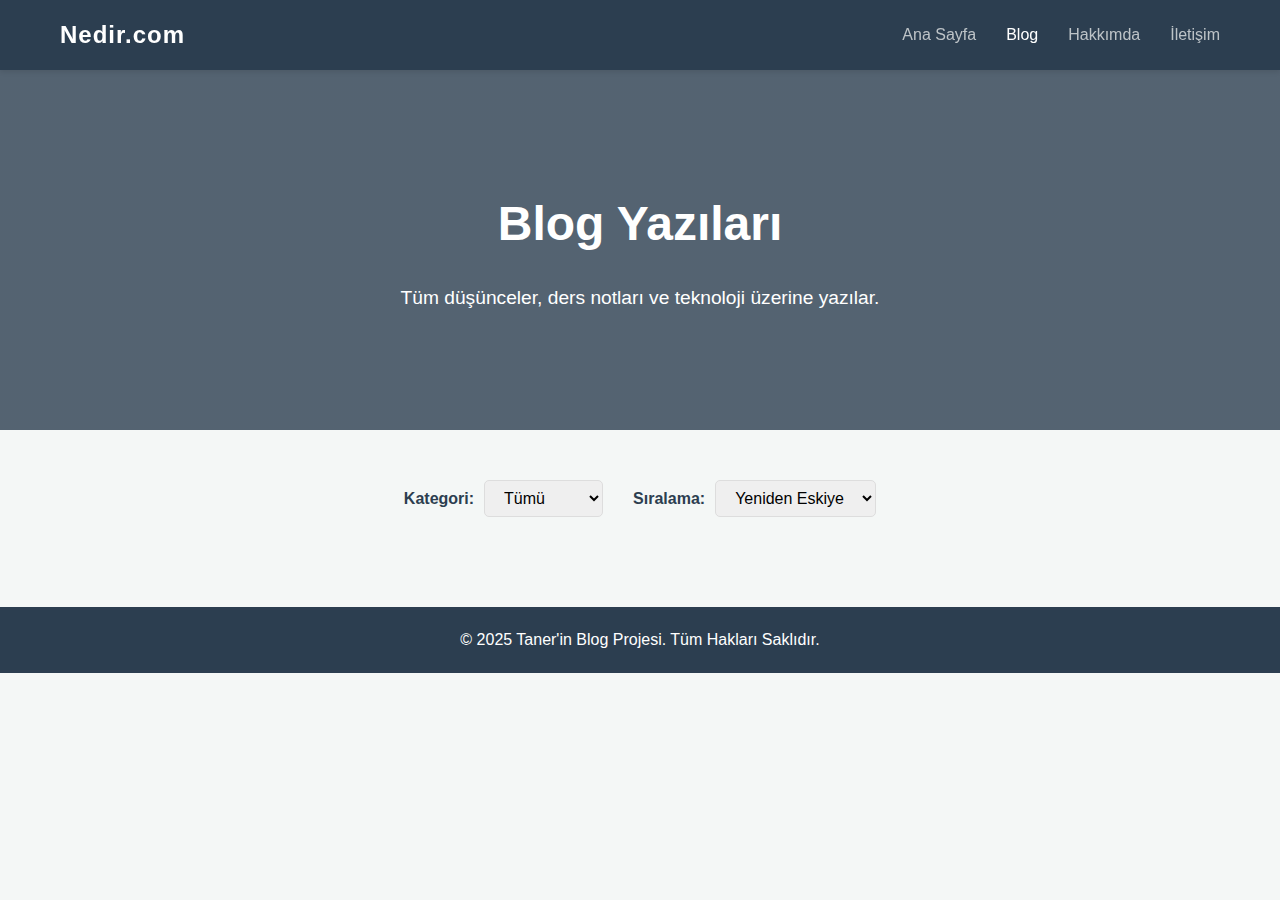
<file: blog.html>
<!DOCTYPE html>
<html lang="tr">

<head>
    <meta charset="UTF-8">
    <meta name="viewport" content="width=device-width, initial-scale=1.0">
    <title>Blog - Nedir.com</title>
    <link rel="stylesheet" href="style.css">
</head>

<body>

    <!-- Navigasyon Barı -->
    <header>
        <nav>
            <a href="main.html" class="logo">Nedir.com</a>
            <ul class="nav-links">
                <li><a href="main.html">Ana Sayfa</a></li>
                <li><a href="blog.html" class="active">Blog</a></li>
                <li><a href="hakkimda.html">Hakkımda</a></li>
                <li><a href="#">İletişim</a></li>
            </ul>
        </nav>
    </header>

    <!-- Küçük Hero Bölümü -->
    <section class="hero blog-hero">
        <div class="hero-content">
            <h1>Blog Yazıları</h1>
            <p>Tüm düşünceler, ders notları ve teknoloji üzerine yazılar.</p>
        </div>
    </section>

    <!-- Blog ve Filtreleme Alanı -->
    <div class="container">

        <!-- Filtre ve Sıralama Kontrolleri -->
        <div class="blog-controls">
            <div class="control-group">
                <label for="categoryFilter">Kategori:</label>
                <select id="categoryFilter">
                    <option value="all">Tümü</option>
                    <option value="Teknoloji">Teknoloji</option>
                    <option value="Yaşam">Yaşam</option>
                    <option value="Öğrenme">Öğrenme</option>
                </select>
            </div>

            <div class="control-group">
                <label for="dateSort">Sıralama:</label>
                <select id="dateSort">
                    <option value="newest">Yeniden Eskiye</option>
                    <option value="oldest">Eskiden Yeniye</option>
                </select>
            </div>
        </div>

        <!-- Yazıların Listeleneceği Yer -->
        <div class="blog-grid" id="blogGrid">
            <!-- JavaScript ile doldurulacak -->
        </div>
    </div>

    <!-- Footer -->
    <footer>
        <p>&copy; 2025 Taner'in Blog Projesi. Tüm Hakları Saklıdır.</p>
    </footer>

    <script src="script.js"></script>
    <script src="blog.js"></script>
</body>

</html>
</file>
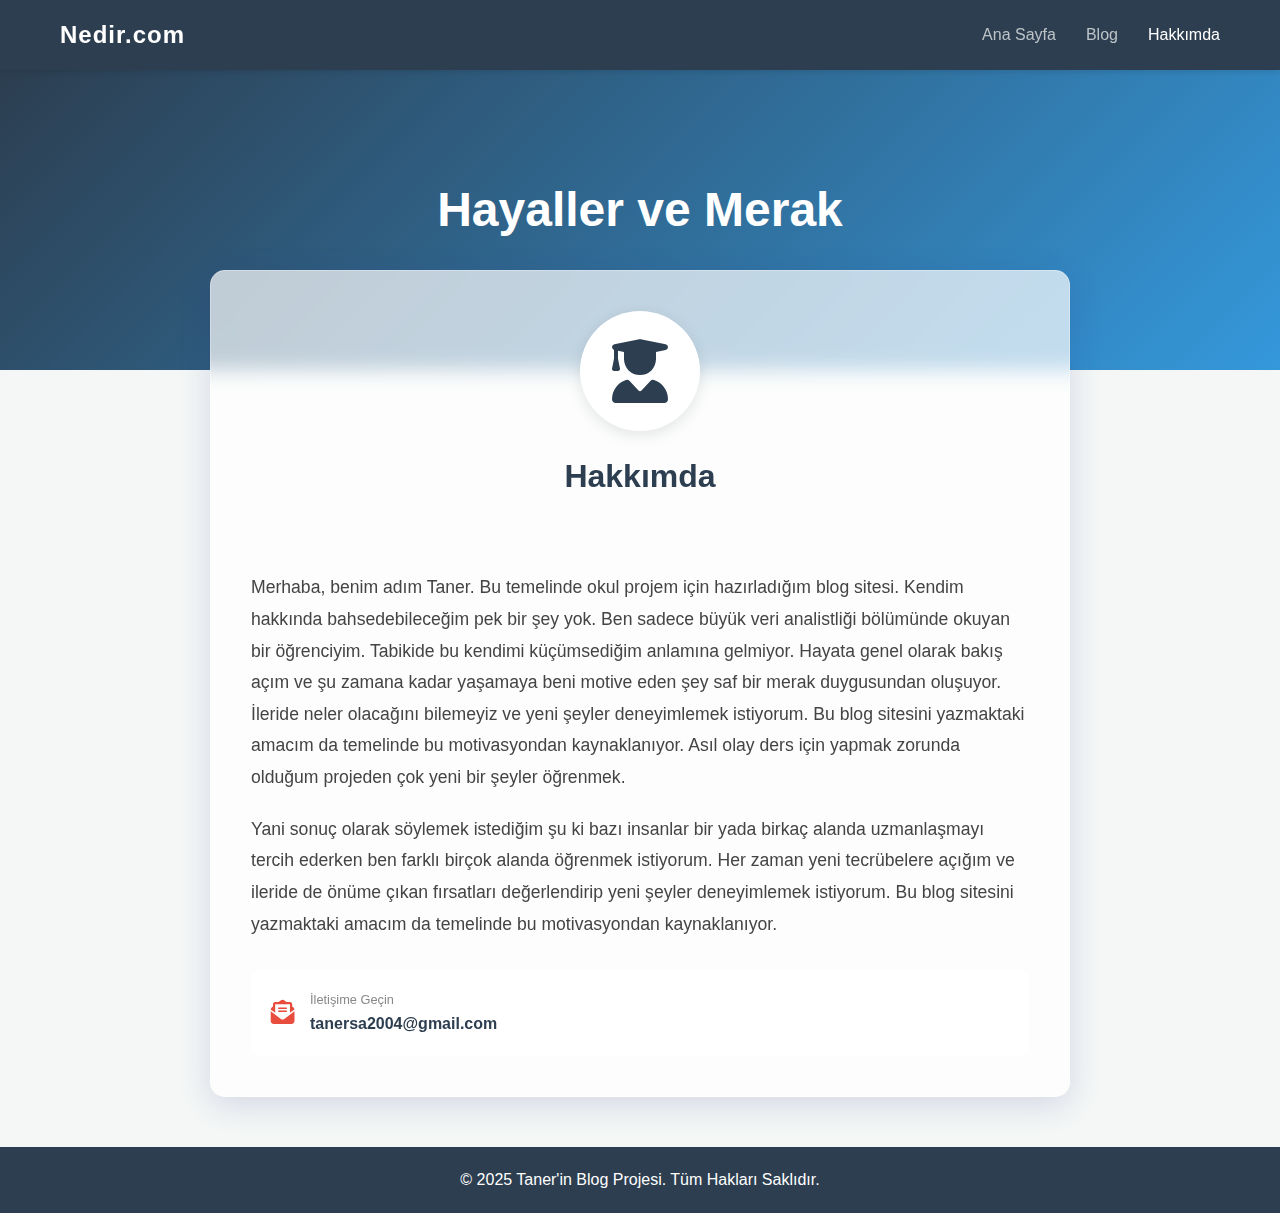
<file: hakkimda.html>
<!DOCTYPE html>
<html lang="tr">

<head>
    <meta charset="UTF-8">
    <meta name="viewport" content="width=device-width, initial-scale=1.0">
    <title>Nedir</title>
    <link rel="stylesheet" href="style.css">
    <link rel="stylesheet" href="https://cdnjs.cloudflare.com/ajax/libs/font-awesome/6.5.1/css/all.min.css">
    <link rel="icon" type="images" href="favicon.ico">
</head>

<body>

    <!-- Navigasyon Barı -->
    <header>
        <nav>
            <a href="index.html" class="logo">Nedir.com</a>
            <ul class="nav-links">
                <li><a href="index.html">Ana Sayfa</a></li>
                <li><a href="blog.html">Blog</a></li>
                <li><a href="hakkimda.html" class="active">Hakkımda</a></li>
            </ul>
        </nav>
    </header>

    <!-- Hero Section -->
    <div class="about-hero">
        <div class="hero-content">
            <h1>Hayaller ve Merak</h1>
        </div>
    </div>

    <!-- İçerik Kısmı -->
    <div class="about-container">
        <div class="about-card">
            <div class="profile-section">
                <div class="profile-icon">
                    <i class="fas fa-user-graduate"></i>
                </div>
                <h2 class="section-title">Hakkımda</h2>
            </div>

            <div class="about-text">
                <p>Merhaba, benim adım Taner. Bu temelinde okul projem için hazırladığım blog sitesi.
                    Kendim hakkında bahsedebileceğim pek bir şey yok. Ben sadece büyük veri analistliği
                    bölümünde okuyan bir öğrenciyim. Tabikide bu kendimi küçümsediğim anlamına gelmiyor.
                    Hayata genel olarak bakış açım ve şu zamana kadar yaşamaya beni motive eden şey saf
                    bir merak duygusundan oluşuyor. İleride neler olacağını bilemeyiz ve yeni şeyler deneyimlemek
                    istiyorum. Bu blog sitesini
                    yazmaktaki amacım da temelinde bu motivasyondan kaynaklanıyor. Asıl olay ders için yapmak zorunda
                    olduğum projeden çok yeni bir
                    şeyler öğrenmek. </p>

                <p>Yani sonuç olarak söylemek istediğim şu ki bazı insanlar bir yada
                    birkaç alanda uzmanlaşmayı tercih ederken ben farklı birçok alanda öğrenmek istiyorum.
                    Her zaman yeni tecrübelere açığım ve ileride de önüme çıkan fırsatları değerlendirip
                    yeni şeyler deneyimlemek istiyorum. Bu blog sitesini yazmaktaki amacım da temelinde
                    bu motivasyondan kaynaklanıyor.</p>
            </div>

            <div class="contact-card">
                <div class="contact-icon">
                    <i class="fas fa-envelope-open-text"></i>
                </div>
                <div class="contact-details">
                    <span style="display: block; font-size: 0.8rem; color: #888;">İletişime Geçin</span>
                    <a href="mailto:tanersa2004@gmail.com" class="contact-link">tanersa2004@gmail.com</a>
                </div>
            </div>
        </div>
    </div>

    <!-- Footer -->
    <footer>
        <p>&copy; 2025 Taner'in Blog Projesi. Tüm Hakları Saklıdır.</p>
    </footer>

    <script src="script.js"></script>
</body>

</html>
</file>
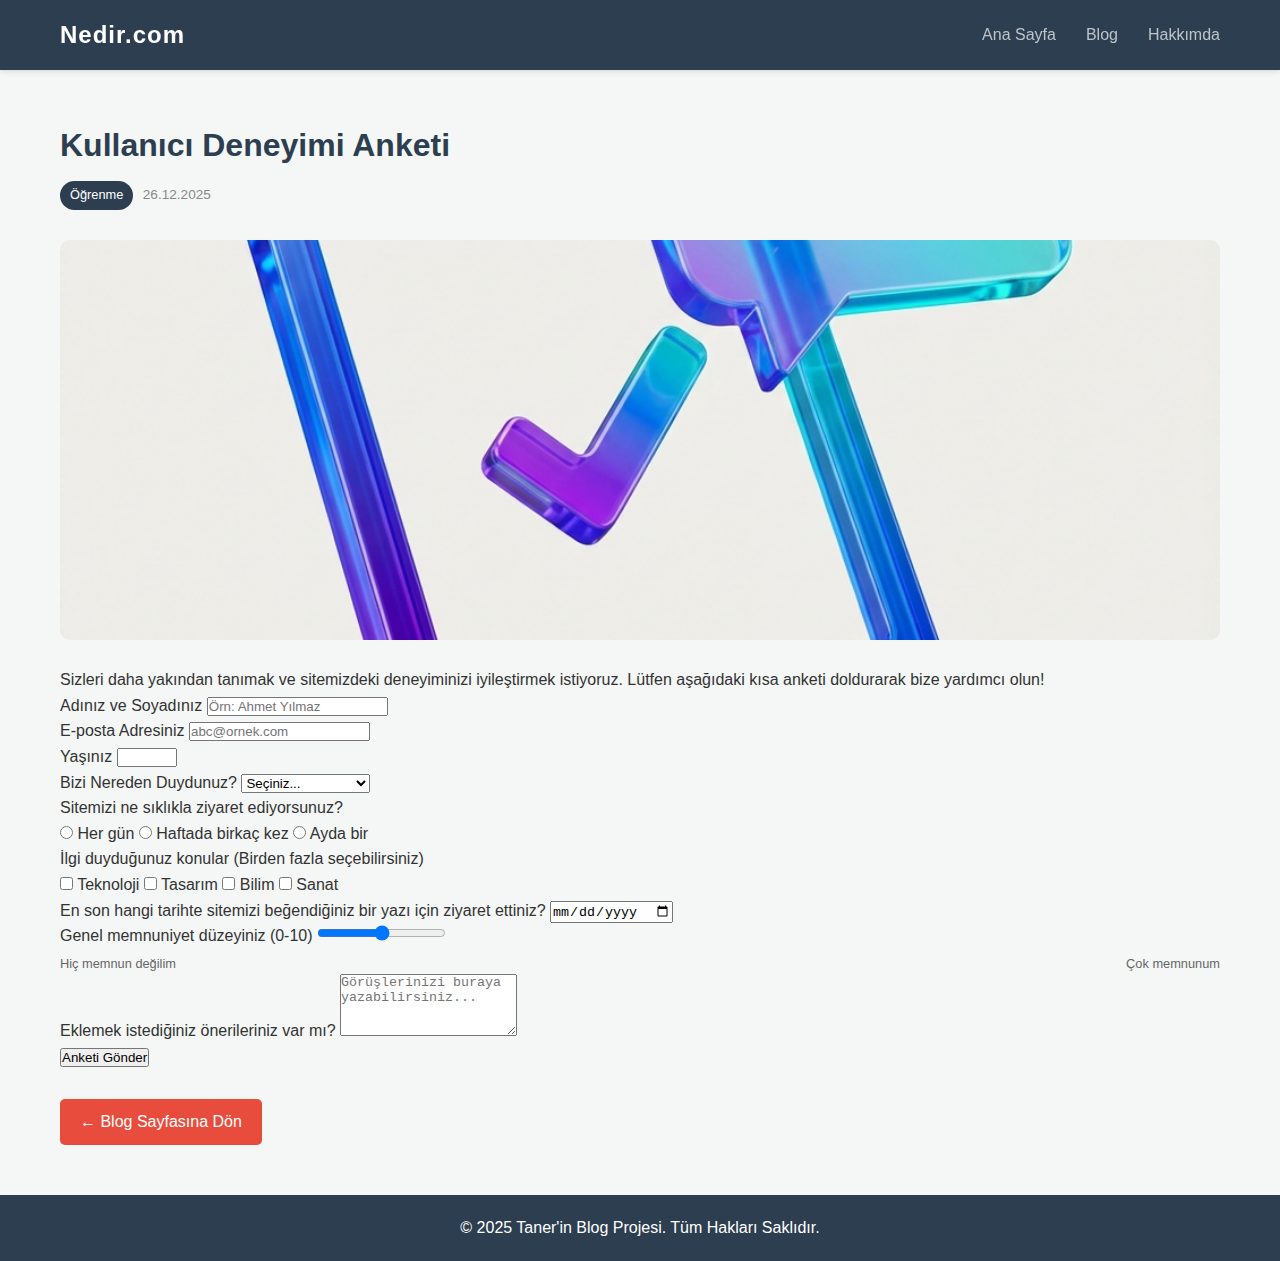
<file: posts/anket-post.html>
<!DOCTYPE html>
<html lang="tr">

<head>
    <meta charset="UTF-8">
    <meta name="viewport" content="width=device-width, initial-scale=1.0">
    <title>Kullanıcı Deneyimi Anketi | Nedir.com</title>
    <link rel="stylesheet" href="../style.css">
    <link rel="icon" type="images" href="../favicon.ico">
</head>

<body>

    <!-- Navigasyon Barı -->
    <header>
        <nav>
            <a href="../index.html" class="logo">Nedir.com</a>
            <ul class="nav-links">
                <li><a href="../index.html">Ana Sayfa</a></li>
                <li><a href="../blog.html">Blog</a></li>
                <li><a href="../hakkimda.html">Hakkımda</a></li>
            </ul>
        </nav>
    </header>

    <!-- İçerik -->
    <div class="container">
        <article class="blog-post">
            <h1 class="section-title" style="text-align: left; margin-bottom: 10px;">Kullanıcı Deneyimi Anketi</h1>
            <div class="post-meta" style="margin-bottom: 20px;">
                <span class="category-tag">Öğrenme</span>
                <span class="date-tag">26.12.2025</span>
            </div>
            <img src="../images/survey_header.png" alt="Anket Görseli"
                style="width: 100%; max-height: 400px; object-fit: cover; border-radius: 10px; margin-bottom: 20px;">

            <p>Sizleri daha yakından tanımak ve sitemizdeki deneyiminizi iyileştirmek istiyoruz. Lütfen aşağıdaki kısa
                anketi doldurarak bize yardımcı olun!</p>

            <div class="survey-container">
                <form class="survey-form" id="userSurvey">

                    <!-- Text & Email -->
                    <div class="form-group">
                        <label for="userName">Adınız ve Soyadınız</label>
                        <input type="text" id="userName" name="userName" placeholder="Örn: Ahmet Yılmaz" required>
                    </div>

                    <div class="form-group">
                        <label for="userEmail">E-posta Adresiniz</label>
                        <input type="email" id="userEmail" name="userEmail" placeholder="abc@ornek.com" required>
                    </div>

                    <!-- Number -->
                    <div class="form-group">
                        <label for="userAge">Yaşınız</label>
                        <input type="number" id="userAge" name="userAge" min="13" max="100">
                    </div>

                    <!-- Select -->
                    <div class="form-group">
                        <label for="source">Bizi Nereden Duydunuz?</label>
                        <select id="source" name="source">
                            <option value="">Seçiniz...</option>
                            <option value="social">Sosyal Medya</option>
                            <option value="search">Arama Motorları</option>
                            <option value="friend">Arkadaş Tavsiyesi</option>
                            <option value="other">Diğer</option>
                        </select>
                    </div>

                    <!-- Radio Buttons -->
                    <div class="form-group">
                        <label>Sitemizi ne sıklıkla ziyaret ediyorsunuz?</label>
                        <div class="radio-group">
                            <label class="radio-item">
                                <input type="radio" name="frequency" value="daily"> Her gün
                            </label>
                            <label class="radio-item">
                                <input type="radio" name="frequency" value="weekly"> Haftada birkaç kez
                            </label>
                            <label class="radio-item">
                                <input type="radio" name="frequency" value="monthly"> Ayda bir
                            </label>
                        </div>
                    </div>

                    <!-- Checkboxes -->
                    <div class="form-group">
                        <label>İlgi duyduğunuz konular (Birden fazla seçebilirsiniz)</label>
                        <div class="checkbox-group">
                            <label class="checkbox-item">
                                <input type="checkbox" name="interests" value="tech"> Teknoloji
                            </label>
                            <label class="checkbox-item">
                                <input type="checkbox" name="interests" value="design"> Tasarım
                            </label>
                            <label class="checkbox-item">
                                <input type="checkbox" name="interests" value="science"> Bilim
                            </label>
                            <label class="checkbox-item">
                                <input type="checkbox" name="interests" value="art"> Sanat
                            </label>
                        </div>
                    </div>

                    <!-- Date -->
                    <div class="form-group">
                        <label for="lastVisit">En son hangi tarihte sitemizi beğendiğiniz bir yazı için ziyaret
                            ettiniz?</label>
                        <input type="date" id="lastVisit" name="lastVisit">
                    </div>

                    <!-- Range -->
                    <div class="form-group">
                        <label for="satisfaction">Genel memnuniyet düzeyiniz (0-10)</label>
                        <input type="range" id="satisfaction" name="satisfaction" min="0" max="10" value="5">
                        <div
                            style="display: flex; justify-content: space-between; margin-top: 5px; font-size: 0.8rem; color: #666;">
                            <span>Hiç memnun değilim</span>
                            <span>Çok memnunum</span>
                        </div>
                    </div>

                    <!-- Textarea -->
                    <div class="form-group">
                        <label for="feedback">Eklemek istediğiniz önerileriniz var mı?</label>
                        <textarea id="feedback" name="feedback" rows="4"
                            placeholder="Görüşlerinizi buraya yazabilirsiniz..."></textarea>
                    </div>

                    <!-- Submit Button -->
                    <button type="submit" class="submit-btn" id="submitSurvey">Anketi Gönder</button>
                </form>
            </div>

            <a href="../blog.html" class="read-more" style="margin-top: 30px;">&larr; Blog Sayfasına Dön</a>
        </article>
    </div>

    <!-- Footer -->
    <footer>
        <p>&copy; 2025 Taner'in Blog Projesi. Tüm Hakları Saklıdır.</p>
    </footer>

    <script src="../script.js"></script>
    <script>
        document.getElementById('userSurvey').addEventListener('submit', function (e) {
            e.preventDefault();
            alert('Anketiniz başarıyla alındı! Teşekkür ederiz.');
            this.reset();
        });
    </script>
</body>

</html>
</file>
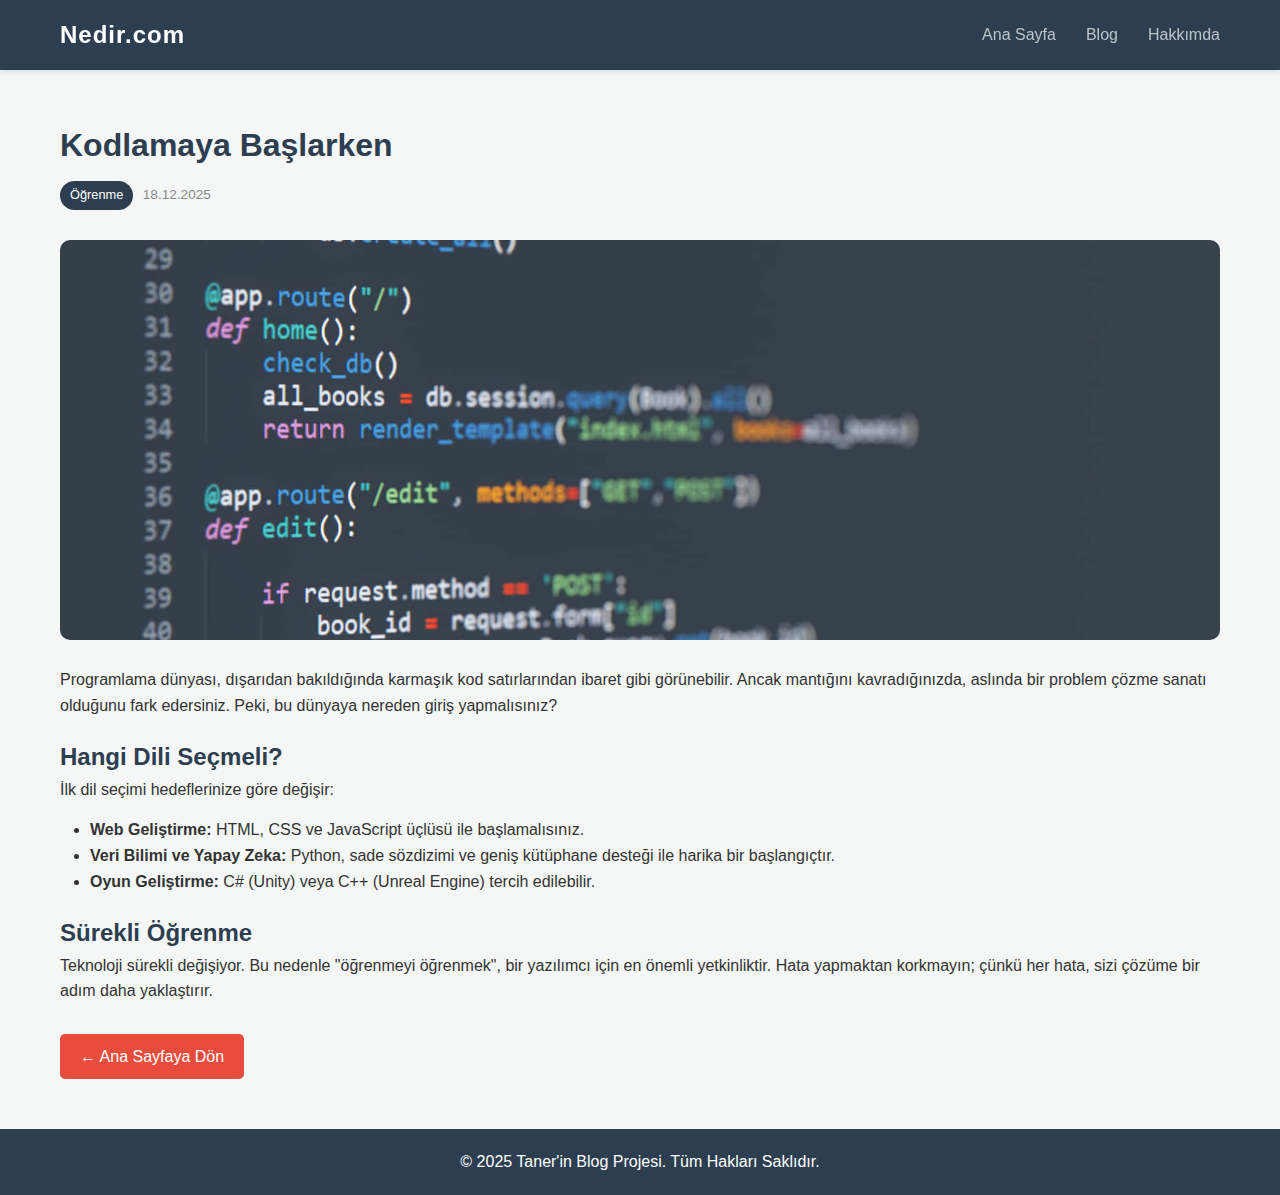
<file: posts/kodlamaya-baslarken.html>
<!DOCTYPE html>
<html lang="tr">

<head>
    <meta charset="UTF-8">
    <meta name="viewport" content="width=device-width, initial-scale=1.0">
    <title>Kodlamaya Başlarken | Nedir.com</title>
    <link rel="stylesheet" href="../style.css">
</head>

<body>

    <header>
        <nav>
            <a href="../index.html" class="logo">Nedir.com</a>
            <ul class="nav-links">
                <li><a href="../index.html">Ana Sayfa</a></li>
                <li><a href="../blog.html">Blog</a></li>
                <li><a href="../hakkimda.html">Hakkımda</a></li>
            </ul>
        </nav>
    </header>

    <div class="container">
        <article class="blog-post">
            <h1 class="section-title" style="text-align: left; margin-bottom: 10px;">Kodlamaya Başlarken</h1>
            <div class="post-meta" style="margin-bottom: 20px;">
                <span class="category-tag">Öğrenme</span>
                <span class="date-tag">18.12.2025</span>
            </div>
            <img src="../images/kodlama.jpg" alt="Kodlama"
                style="width: 100%; max-height: 400px; object-fit: cover; border-radius: 10px; margin-bottom: 20px;">

            <p>Programlama dünyası, dışarıdan bakıldığında karmaşık kod satırlarından ibaret gibi görünebilir. Ancak
                mantığını kavradığınızda, aslında bir problem çözme sanatı olduğunu fark edersiniz. Peki, bu dünyaya
                nereden giriş yapmalısınız?</p>

            <h2 style="margin-top: 20px; color: var(--primary-color);">Hangi Dili Seçmeli?</h2>
            <p>İlk dil seçimi hedeflerinize göre değişir:</p>
            <ul style="margin: 15px 0 15px 30px;">
                <li><strong>Web Geliştirme:</strong> HTML, CSS ve JavaScript üçlüsü ile başlamalısınız.</li>
                <li><strong>Veri Bilimi ve Yapay Zeka:</strong> Python, sade sözdizimi ve geniş kütüphane desteği ile
                    harika bir başlangıçtır.</li>
                <li><strong>Oyun Geliştirme:</strong> C# (Unity) veya C++ (Unreal Engine) tercih edilebilir.</li>
            </ul>

            <h2 style="margin-top: 20px; color: var(--primary-color);">Sürekli Öğrenme</h2>
            <p>Teknoloji sürekli değişiyor. Bu nedenle "öğrenmeyi öğrenmek", bir yazılımcı için en önemli yetkinliktir.
                Hata yapmaktan korkmayın; çünkü her hata, sizi çözüme bir adım daha yaklaştırır.</p>

            <a href="../index.html" class="read-more" style="margin-top: 30px;">&larr; Ana Sayfaya Dön</a>
        </article>
    </div>

    <footer>
        <p>&copy; 2025 Taner'in Blog Projesi. Tüm Hakları Saklıdır.</p>
    </footer>

    <script src="../script.js"></script>
</body>

</html>
</file>
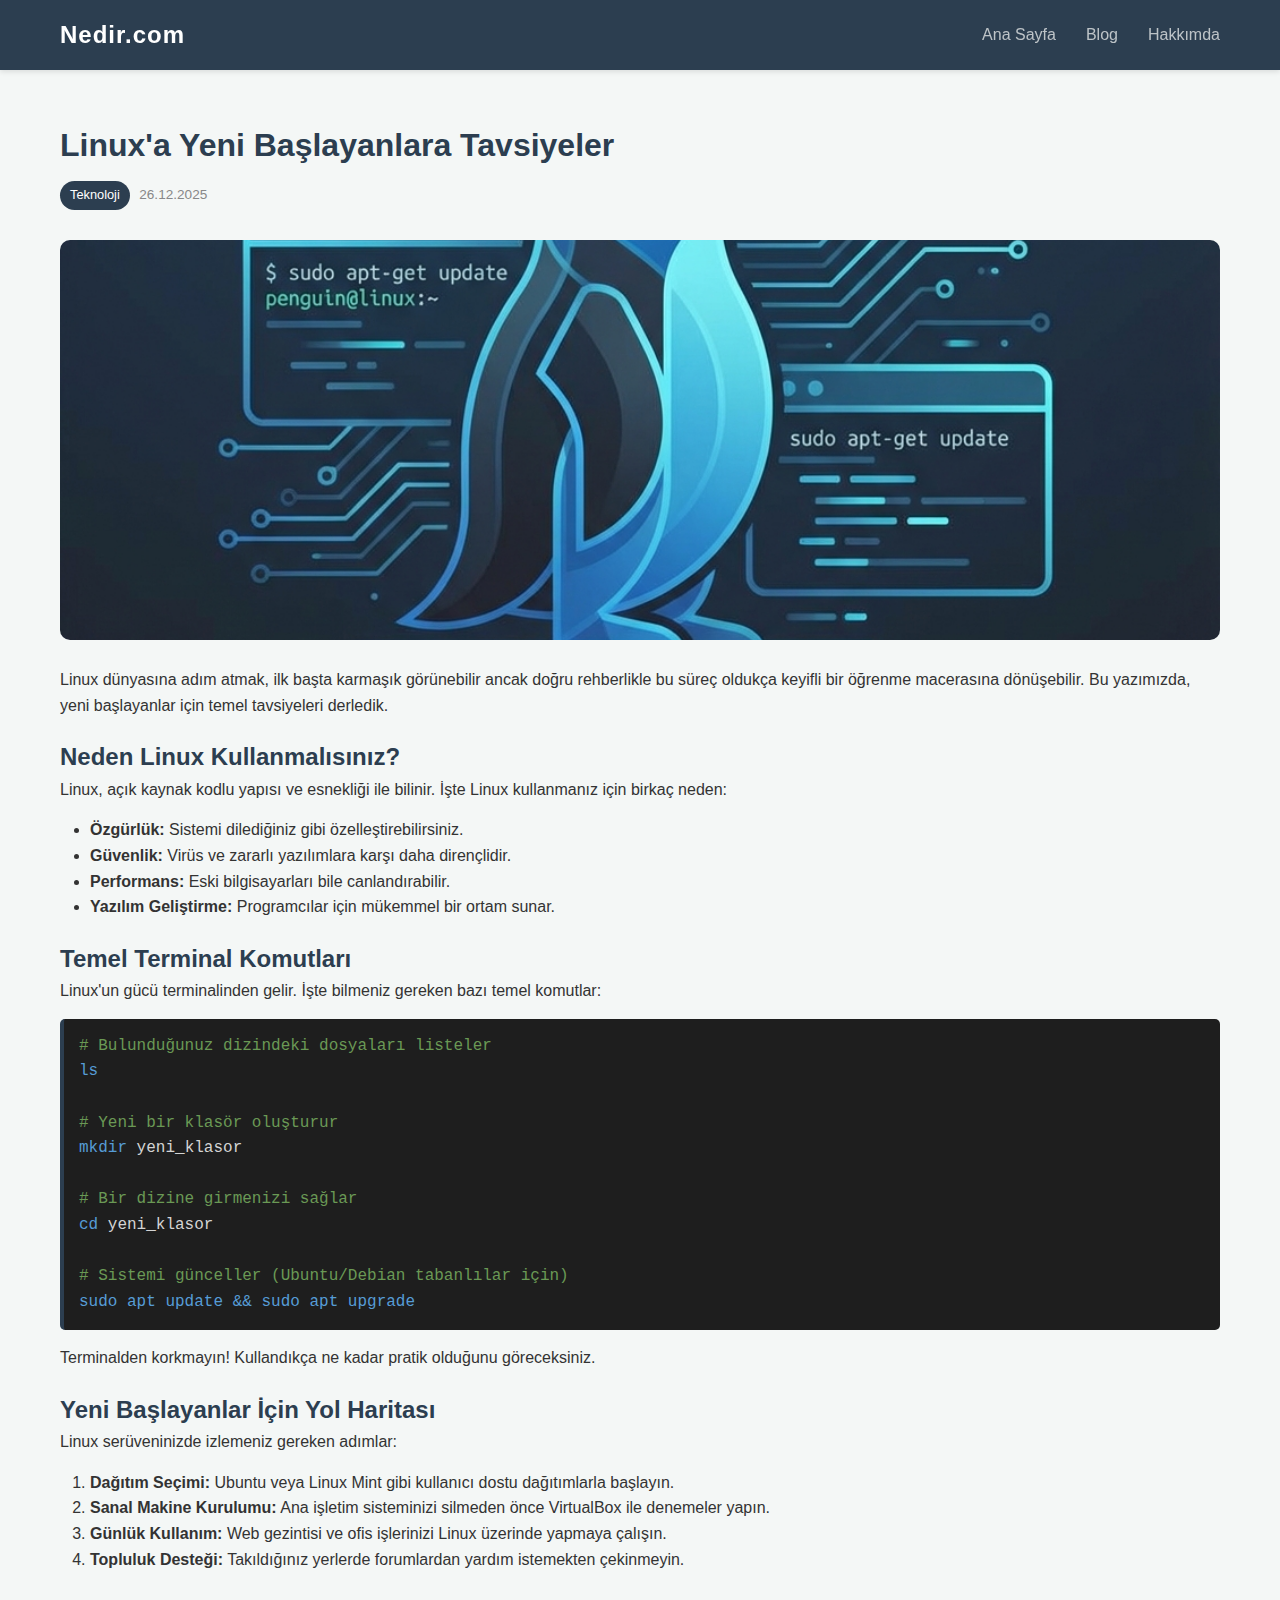
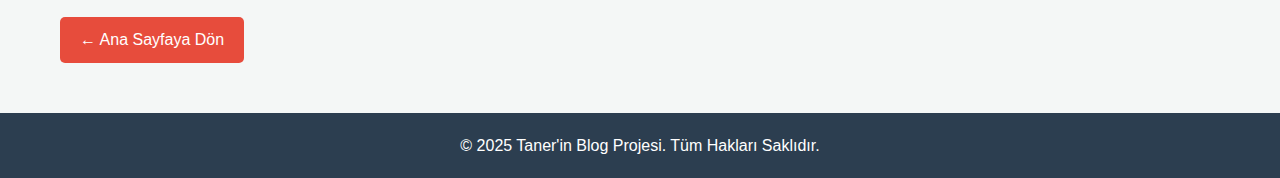
<file: posts/linux-baslangic-tavsiyeleri.html>
<!DOCTYPE html>
<html lang="tr">

<head>
    <meta charset="UTF-8">
    <meta name="viewport" content="width=device-width, initial-scale=1.0">
    <title>Linux'a Yeni Başlayanlara Tavsiyeler | Nedir.com</title>
    <link rel="stylesheet" href="../style.css">
    <style>
        .code-block {
            background-color: #1e1e1e;
            color: #d4d4d4;
            padding: 15px;
            border-radius: 5px;
            font-family: 'Courier New', Courier, monospace;
            overflow-x: auto;
            margin: 15px 0;
            border-left: 4px solid var(--primary-color);
        }

        .command {
            color: #569cd6;
        }

        .comment {
            color: #6a9955;
        }
    </style>
</head>

<body>

    <header>
        <nav>
            <a href="../index.html" class="logo">Nedir.com</a>
            <ul class="nav-links">
                <li><a href="../index.html">Ana Sayfa</a></li>
                <li><a href="../blog.html">Blog</a></li>
                <li><a href="../hakkimda.html">Hakkımda</a></li>
            </ul>
        </nav>
    </header>

    <div class="container">
        <article class="blog-post">
            <h1 class="section-title" style="text-align: left; margin-bottom: 10px;">Linux'a Yeni Başlayanlara
                Tavsiyeler</h1>
            <div class="post-meta" style="margin-bottom: 20px;">
                <span class="category-tag">Teknoloji</span>
                <span class="date-tag">26.12.2025</span>
            </div>
            <img src="../images/linux_tavsiyeleri.png" alt="Linux Tavsiyeleri"
                style="width: 100%; max-height: 400px; object-fit: cover; border-radius: 10px; margin-bottom: 20px;">

            <p>Linux dünyasına adım atmak, ilk başta karmaşık görünebilir ancak doğru rehberlikle bu süreç oldukça
                keyifli bir öğrenme macerasına dönüşebilir. Bu yazımızda, yeni başlayanlar için temel tavsiyeleri
                derledik.</p>

            <h2 style="margin-top: 20px; color: var(--primary-color);">Neden Linux Kullanmalısınız?</h2>
            <p>Linux, açık kaynak kodlu yapısı ve esnekliği ile bilinir. İşte Linux kullanmanız için birkaç neden:</p>
            <ul style="margin: 15px 0 15px 30px;">
                <li><b>Özgürlük:</b> Sistemi dilediğiniz gibi özelleştirebilirsiniz.</li>
                <li><b>Güvenlik:</b> Virüs ve zararlı yazılımlara karşı daha dirençlidir.</li>
                <li><b>Performans:</b> Eski bilgisayarları bile canlandırabilir.</li>
                <li><b>Yazılım Geliştirme:</b> Programcılar için mükemmel bir ortam sunar.</li>
            </ul>

            <h2 style="margin-top: 20px; color: var(--primary-color);">Temel Terminal Komutları</h2>
            <p>Linux'un gücü terminalinden gelir. İşte bilmeniz gereken bazı temel komutlar:</p>

            <div class="code-block">
                <span class="comment"># Bulunduğunuz dizindeki dosyaları listeler</span><br>
                <span class="command">ls</span><br><br>

                <span class="comment"># Yeni bir klasör oluşturur</span><br>
                <span class="command">mkdir</span> yeni_klasor<br><br>

                <span class="comment"># Bir dizine girmenizi sağlar</span><br>
                <span class="command">cd</span> yeni_klasor<br><br>

                <span class="comment"># Sistemi günceller (Ubuntu/Debian tabanlılar için)</span><br>
                <span class="command">sudo apt update && sudo apt upgrade</span>
            </div>

            <p>Terminalden korkmayın! Kullandıkça ne kadar pratik olduğunu göreceksiniz.</p>

            <h2 style="margin-top: 20px; color: var(--primary-color);">Yeni Başlayanlar İçin Yol Haritası</h2>
            <p>Linux serüveninizde izlemeniz gereken adımlar:</p>
            <ol style="margin: 15px 0 15px 30px;">
                <li><b>Dağıtım Seçimi:</b> Ubuntu veya Linux Mint gibi kullanıcı dostu dağıtımlarla başlayın.</li>
                <li><b>Sanal Makine Kurulumu:</b> Ana işletim sisteminizi silmeden önce VirtualBox ile denemeler yapın.
                </li>
                <li><b>Günlük Kullanım:</b> Web gezintisi ve ofis işlerinizi Linux üzerinde yapmaya çalışın.</li>
                <li><b>Topluluk Desteği:</b> Takıldığınız yerlerde forumlardan yardım istemekten çekinmeyin.</li>
            </ol>

            <a href="../index.html" class="read-more" style="margin-top: 30px;">&larr; Ana Sayfaya Dön</a>
        </article>
    </div>

    <footer>
        <p>&copy; 2025 Taner'in Blog Projesi. Tüm Hakları Saklıdır.</p>
    </footer>

    <script src="../script.js"></script>
</body>

</html>
</file>
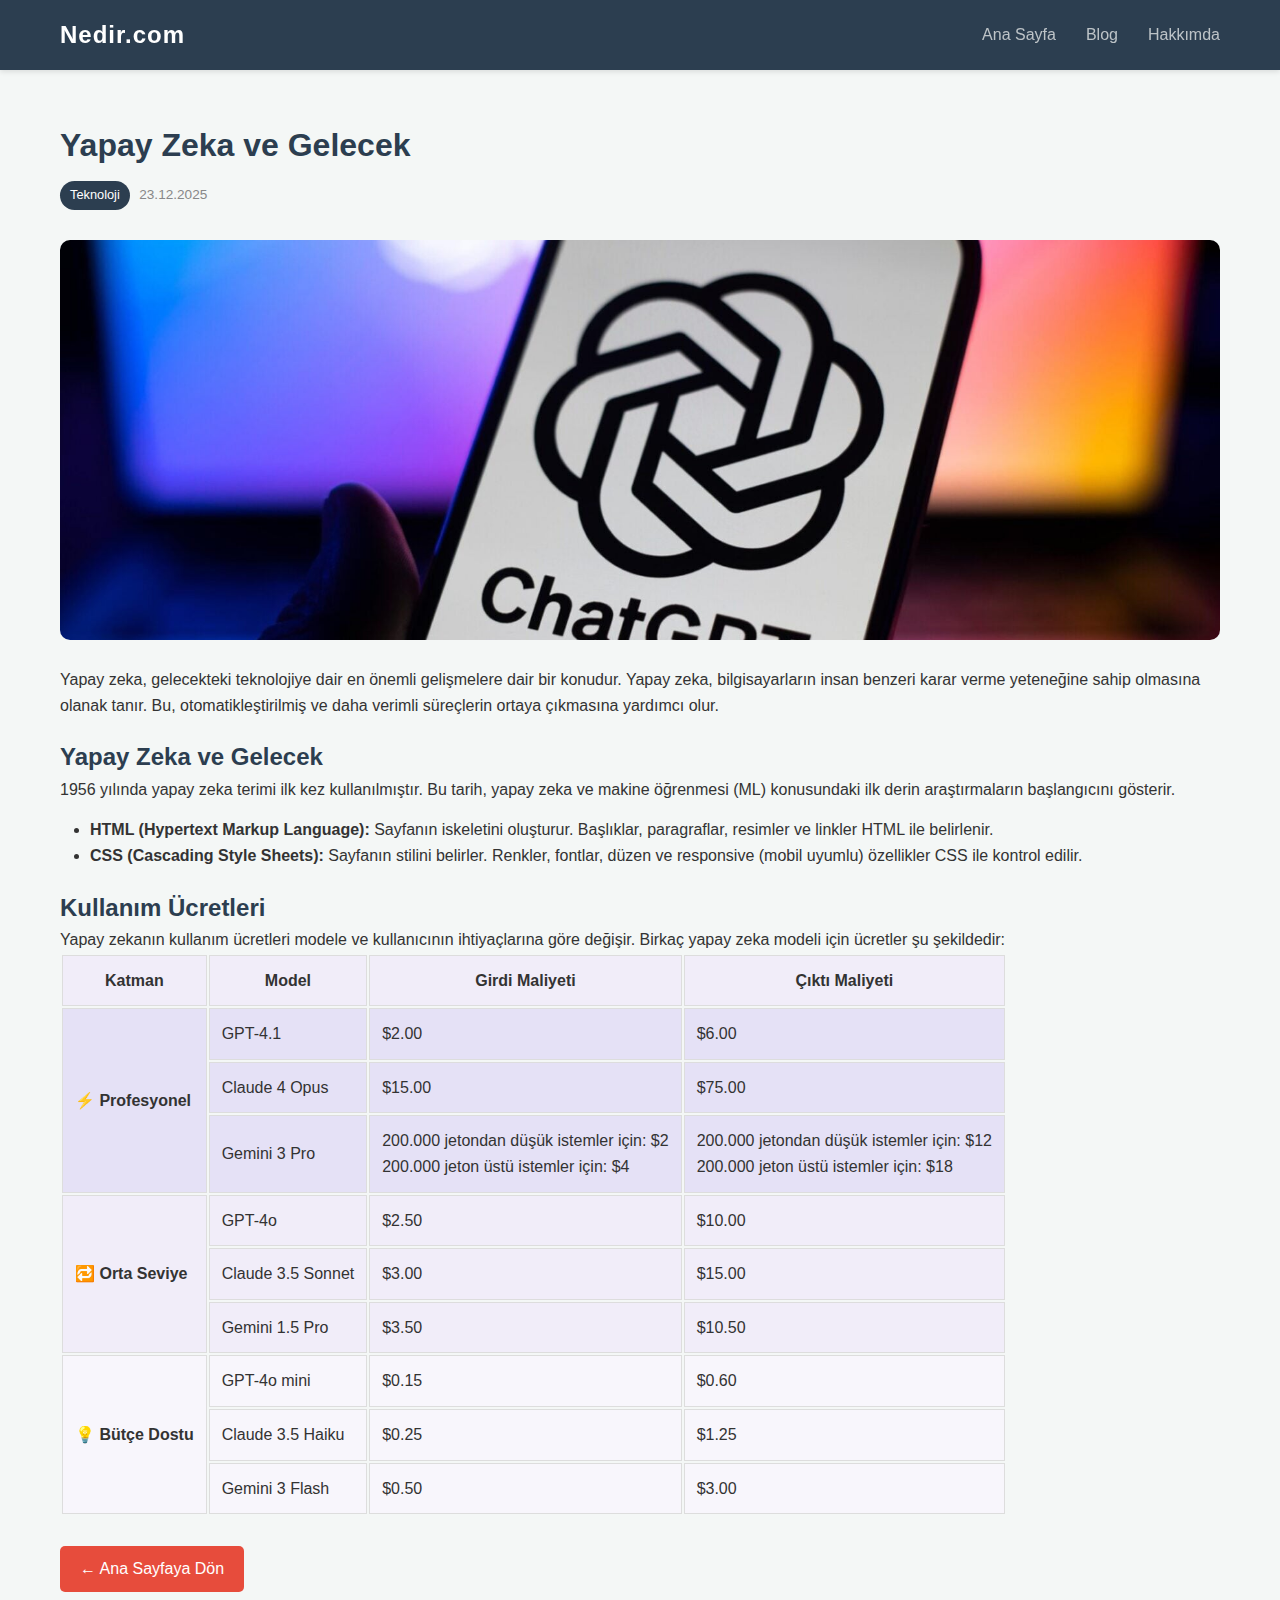
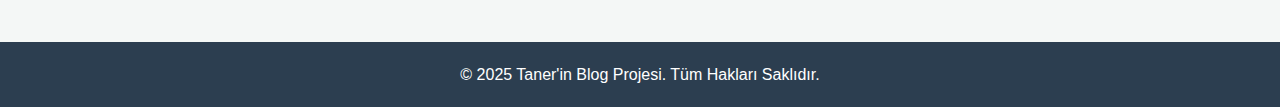
<file: posts/yapay-zeka-ve-gelecek.html>
<!DOCTYPE html>
<html lang="tr">

<head>
    <meta charset="UTF-8">
    <meta name="viewport" content="width=device-width, initial-scale=1.0">
    <title>Yapay Zeka ve Gelecek | Nedir.com</title>
    <link rel="stylesheet" href="../style.css">
</head>

<body>

    <!-- Navigasyon Barı -->
    <header>
        <nav>
            <a href="../index.html" class="logo">Nedir.com</a>
            <ul class="nav-links">
                <li><a href="../index.html">Ana Sayfa</a></li>
                <li><a href="../blog.html">Blog</a></li>
                <li><a href="../hakkimda.html">Hakkımda</a></li>
            </ul>
        </nav>
    </header>

    <!-- İçerik -->
    <div class="container">
        <article class="blog-post">
            <h1 class="section-title" style="text-align: left; margin-bottom: 10px;">Yapay Zeka ve Gelecek</h1>
            <div class="post-meta" style="margin-bottom: 20px;">
                <span class="category-tag">Teknoloji</span>
                <span class="date-tag">23.12.2025</span>
            </div>
            <img src="../images/yapay_zeka.jpeg" alt="Yapay Zeka"
                style="width: 100%; max-height: 400px; object-fit: cover; border-radius: 10px; margin-bottom: 20px;">

            <p>Yapay zeka, gelecekteki teknolojiye dair en önemli gelişmelere dair bir konudur. Yapay zeka,
                bilgisayarların
                insan benzeri karar verme yeteneğine sahip olmasına olanak tanır. Bu, otomatikleştirilmiş ve daha
                verimli
                süreçlerin ortaya çıkmasına yardımcı olur.</p>

            <h2 style="margin-top: 20px; color: var(--primary-color);">Yapay Zeka ve Gelecek</h2>
            <p>1956 yılında yapay zeka terimi ilk kez kullanılmıştır. Bu tarih, yapay zeka ve makine öğrenmesi (ML)
                konusundaki ilk derin araştırmaların başlangıcını gösterir.</p>
            <ul style="margin: 15px 0 15px 30px;">
                <li><strong>HTML (Hypertext Markup Language):</strong> Sayfanın iskeletini oluşturur. Başlıklar,
                    paragraflar, resimler ve linkler HTML ile belirlenir.</li>
                <li><strong>CSS (Cascading Style Sheets):</strong> Sayfanın stilini belirler. Renkler, fontlar, düzen ve
                    responsive (mobil uyumlu) özellikler CSS ile kontrol edilir.</li>
            </ul>

            <h2 style="margin-top: 20px; color: var(--primary-color);">Kullanım Ücretleri</h2>
            <p>Yapay zekanın kullanım ücretleri modele ve kullanıcının ihtiyaçlarına göre değişir. Birkaç yapay zeka
                modeli için ücretler şu şekildedir:</p>
            <div class="table-responsive text-center">
                <table class="table table-sm table-striped table-bordered small">
                    <thead style="background-color: #f1edf9; color: #333;">
                        <tr>
                            <th style="padding: 12px; border: 1px solid #ddd;">Katman</th>
                            <th style="padding: 12px; border: 1px solid #ddd;">Model</th>
                            <th style="padding: 12px; border: 1px solid #ddd;">Girdi Maliyeti</th>
                            <th style="padding: 12px; border: 1px solid #ddd;">Çıktı Maliyeti</th>
                        </tr>
                    </thead>
                    <tbody><!-- Premium Tier -->
                        <tr style="background-color: #e5e1f6;">
                            <td style="padding: 12px; border: 1px solid #ddd;" rowspan="3"><strong>⚡
                                    Profesyonel</strong>
                            </td>
                            <td style="padding: 12px; border: 1px solid #ddd;">GPT-4.1</td>
                            <td style="padding: 12px; border: 1px solid #ddd;">$2.00</td>
                            <td style="padding: 12px; border: 1px solid #ddd;">$6.00</td>
                        </tr>
                        <tr style="background-color: #e5e1f6;">
                            <td style="padding: 12px; border: 1px solid #ddd;">Claude 4 Opus</td>
                            <td style="padding: 12px; border: 1px solid #ddd;">$15.00</td>
                            <td style="padding: 12px; border: 1px solid #ddd;">$75.00</td>
                        </tr>
                        <tr style="background-color: #e5e1f6;">
                            <td style="padding: 12px; border: 1px solid #ddd;">Gemini 3 Pro</td>
                            <td style="padding: 12px; border: 1px solid #ddd;">200.000 jetondan düşük istemler için:
                                $2<br>
                                200.000 jeton üstü istemler için: $4</td>
                            <td style="padding: 12px; border: 1px solid #ddd;">200.000 jetondan düşük istemler için:
                                $12<br>
                                200.000 jeton üstü istemler için: $18</td>
                        </tr>

                        <tr style="background-color: #f1edf9;">
                            <td style="padding: 12px; border: 1px solid #ddd;" rowspan="3"><strong>🔁 Orta
                                    Seviye</strong>
                            </td>
                            <td style="padding: 12px; border: 1px solid #ddd;">GPT-4o</td>
                            <td style="padding: 12px; border: 1px solid #ddd;">$2.50</td>
                            <td style="padding: 12px; border: 1px solid #ddd;">$10.00</td>
                        </tr>
                        <tr style="background-color: #f1edf9;">
                            <td style="padding: 12px; border: 1px solid #ddd;">Claude 3.5 Sonnet</td>
                            <td style="padding: 12px; border: 1px solid #ddd;">$3.00</td>
                            <td style="padding: 12px; border: 1px solid #ddd;">$15.00</td>
                        </tr>
                        <tr style="background-color: #f1edf9;">
                            <td style="padding: 12px; border: 1px solid #ddd;">Gemini 1.5 Pro</td>
                            <td style="padding: 12px; border: 1px solid #ddd;">$3.50</td>
                            <td style="padding: 12px; border: 1px solid #ddd;">$10.50</td>
                        </tr>

                        <tr style="background-color: #f8f6fc;">
                            <td style="padding: 12px; border: 1px solid #ddd;" rowspan="3"><strong>💡 Bütçe
                                    Dostu</strong>
                            </td>
                            <td style="padding: 12px; border: 1px solid #ddd;">GPT-4o mini</td>
                            <td style="padding: 12px; border: 1px solid #ddd;">$0.15</td>
                            <td style="padding: 12px; border: 1px solid #ddd;">$0.60</td>
                        </tr>
                        <tr style="background-color: #f8f6fc;">
                            <td style="padding: 12px; border: 1px solid #ddd;">Claude 3.5 Haiku</td>
                            <td style="padding: 12px; border: 1px solid #ddd;">$0.25</td>
                            <td style="padding: 12px; border: 1px solid #ddd;">$1.25</td>
                        </tr>
                        <tr style="background-color: #f8f6fc;">
                            <td style="padding: 12px; border: 1px solid #ddd;">Gemini 3 Flash</td>
                            <td style="padding: 12px; border: 1px solid #ddd;">$0.50</td>
                            <td style="padding: 12px; border: 1px solid #ddd;">$3.00</td>
                        </tr>
                    </tbody>
                </table>
            </div>

            <a href="../index.html" class="read-more" style="margin-top: 30px;">&larr; Ana Sayfaya Dön</a>
        </article>
    </div>

    <!-- Footer -->
    <footer>
        <p>&copy; 2025 Taner'in Blog Projesi. Tüm Hakları Saklıdır.</p>
    </footer>

    <script src="../script.js"></script>
</body>

</html>
</file>
<file: style.css>
/* Genel Ayarlar */
:root {
    --primary-color: #2c3e50;
    /* Koyu Lacivert */
    --accent-color: #e74c3c;
    /* Canlı Kırmızı */
    --bg-color: #f4f7f6;
    /* Açık Gri Arkaplan */
    --text-color: #333;
    --white: #ffffff;
    --nav-height: 70px;
    --glass-bg: rgba(255, 255, 255, 0.7);
    --glass-border: rgba(255, 255, 255, 0.3);
    --shadow-blur: 20px;
    --border-radius: 15px;
}

* {
    margin: 0;
    padding: 0;
    box-sizing: border-box;
}

body {
    font-family: 'Segoe UI', Tahoma, Geneva, Verdana, sans-serif;
    background-color: var(--bg-color);
    color: var(--text-color);
    line-height: 1.6;
    padding-top: var(--nav-height);
    /* Navigasyon barı yüksekliği kadar boşluk bırak */
}

/* Navigasyon Barı */
header {
    background-color: var(--primary-color);
    height: var(--nav-height);
    position: fixed;
    width: 100%;
    top: 0;
    z-index: 1000;
    box-shadow: 0 2px 5px rgba(0, 0, 0, 0.1);
    transition: transform 0.3s ease;
    /* Scroll animasyonu için geçiş efekti */
}

.nav-hidden {
    transform: translateY(-100%);
    /* Navigasyonu yukarı gizle */
}

nav {
    display: flex;
    justify-content: space-between;
    align-items: center;
    max-width: 1200px;
    margin: 0 auto;
    height: 100%;
    padding: 0 20px;
}

.logo {
    color: var(--white);
    font-size: 1.5rem;
    font-weight: bold;
    text-decoration: none;
    letter-spacing: 1px;
}

.nav-links {
    list-style: none;
    display: flex;
}

.nav-links li {
    margin-left: 30px;
}

.nav-links a {
    color: #bdc3c7;
    text-decoration: none;
    font-size: 1rem;
    transition: color 0.3s ease;
}

.nav-links a:hover,
.nav-links a.active {
    color: var(--white);
}

/* Hero Section (Karşılama) */
.hero {
    background: linear-gradient(rgba(44, 62, 80, 0.8), rgba(44, 62, 80, 0.8)), url('https://source.unsplash.com/random/1600x900/?technology,writing');
    background-size: cover;
    background-position: center;
    height: 60vh;
    display: flex;
    justify-content: center;
    align-items: center;
    text-align: center;
    color: var(--white);
    /* margin-top kaldırıldı çünkü body padding'i bu işi görüyor */
}

/* Blog sayfası için daha kısa hero */
.blog-hero {
    height: 40vh;
}

.hero-content h1 {
    font-size: 3rem;
    margin-bottom: 20px;
}

.hero-content p {
    font-size: 1.2rem;
    max-width: 600px;
    margin: 0 auto;
}

/* Ana İçerik Alanı */
.container {
    max-width: 1200px;
    margin: 50px auto;
    padding: 0 20px;
}

.section-title {
    text-align: center;
    margin-bottom: 40px;
    color: var(--primary-color);
    font-size: 2rem;
}


/* Blog Kontrolleri */
.blog-controls {
    display: flex;
    justify-content: center;
    gap: 30px;
    margin-bottom: 40px;
    flex-wrap: wrap;
}

.control-group {
    display: flex;
    align-items: center;
    gap: 10px;
}

.control-group label {
    font-weight: bold;
    color: var(--primary-color);
}

.control-group select {
    padding: 8px 15px;
    border-radius: 5px;
    border: 1px solid #ddd;
    font-size: 1rem;
    outline: none;
    cursor: pointer;
}

/* Blog Alanı */
.blog-grid {
    display: grid;
    grid-template-columns: repeat(auto-fit, minmax(300px, 1fr));
    gap: 30px;
}

.blog-card {
    background-color: var(--white);
    border-radius: 20px;
    overflow: hidden;
    box-shadow: 0 4px 15px rgba(0, 0, 0, 0.1);
    transition: transform 0.22s ease;
    display: flex;
    flex-direction: column;
}

.blog-card:hover {
    transform: translateY(-5px);
}

.card-image {
    width: 100%;
    height: 200px;
    object-fit: cover;
}

.card-content {
    padding: 20px;
    flex-grow: 1;
    /* Kart boylarını eşitlemek için */
    display: flex;
    flex-direction: column;
}

.category-tag {
    display: inline-block;
    background-color: var(--primary-color);
    color: var(--white);
    padding: 4px 10px;
    border-radius: 15px;
    font-size: 0.8rem;
    margin-bottom: 10px;
    margin-right: 5px;
}

.date-tag {
    font-size: 0.85rem;
    color: #888;
}

.card-content h3 {
    margin-bottom: 15px;
    color: var(--primary-color);
    margin-top: 5px;
}

.card-content p {
    color: #666;
    margin-bottom: 20px;
    font-size: 0.95rem;
}

.read-more {
    display: inline-block;
    padding: 10px 20px;
    background-color: var(--accent-color);
    color: var(--white);
    text-decoration: none;
    border-radius: 5px;
    transition: background 0.3s ease;
    align-self: flex-start;
    /* Butonu sola yasla */
    margin-top: auto;
    /* İçerik az olsa bile butonu en alta it */
}

.read-more:hover {
    background-color: #c0392b;
}

/* Footer */
footer {
    background-color: var(--primary-color);
    color: var(--white);
    text-align: center;
    padding: 20px 0;
    margin-top: 50px;
}

/* Hakkımda Sayfası Yeni Stiller */
.about-hero {
    background: linear-gradient(135deg, #2c3e50 0%, #3498db 100%);
    height: 300px;
    display: flex;
    align-items: center;
    justify-content: center;
    color: white;
    text-align: center;
    margin-bottom: -100px;
}

.about-container {
    max-width: 900px;
    margin: 0 auto;
    padding: 0 20px;
    position: relative;
    z-index: 10;
}

.about-card {
    background: var(--glass-bg);
    backdrop-filter: blur(10px);
    -webkit-backdrop-filter: blur(10px);
    border: 1px solid var(--glass-border);
    border-radius: var(--border-radius);
    padding: 40px;
    box-shadow: 0 8px 32px 0 rgba(31, 38, 135, 0.15);
    animation: fadeInUp 0.8s ease-out;
}

.profile-section {
    display: flex;
    flex-direction: column;
    align-items: center;
    margin-bottom: 30px;
}

.profile-icon {
    font-size: 4rem;
    color: var(--primary-color);
    background: white;
    width: 120px;
    height: 120px;
    border-radius: 50%;
    display: flex;
    align-items: center;
    justify-content: center;
    box-shadow: 0 4px 15px rgba(0, 0, 0, 0.1);
    margin-bottom: 20px;
}

.about-text {
    font-size: 1.1rem;
    color: #444;
    line-height: 1.8;
}

.about-text p {
    margin-bottom: 20px;
}

.contact-card {
    background: white;
    border-radius: 10px;
    padding: 20px;
    margin-top: 30px;
    display: flex;
    align-items: center;
    gap: 15px;
    transition: transform 0.3s ease;
}

.contact-card:hover {
    transform: scale(1.02);
}

.contact-icon {
    font-size: 1.5rem;
    color: var(--accent-color);
}

.contact-link {
    color: var(--primary-color);
    text-decoration: none;
    font-weight: 600;
}

.contact-link:hover {
    text-decoration: underline;
}

@keyframes fadeInUp {
    from {
        opacity: 0;
        transform: translateY(30px);
    }

    to {
        opacity: 1;
        transform: translateY(0);
    }
}
</file>
